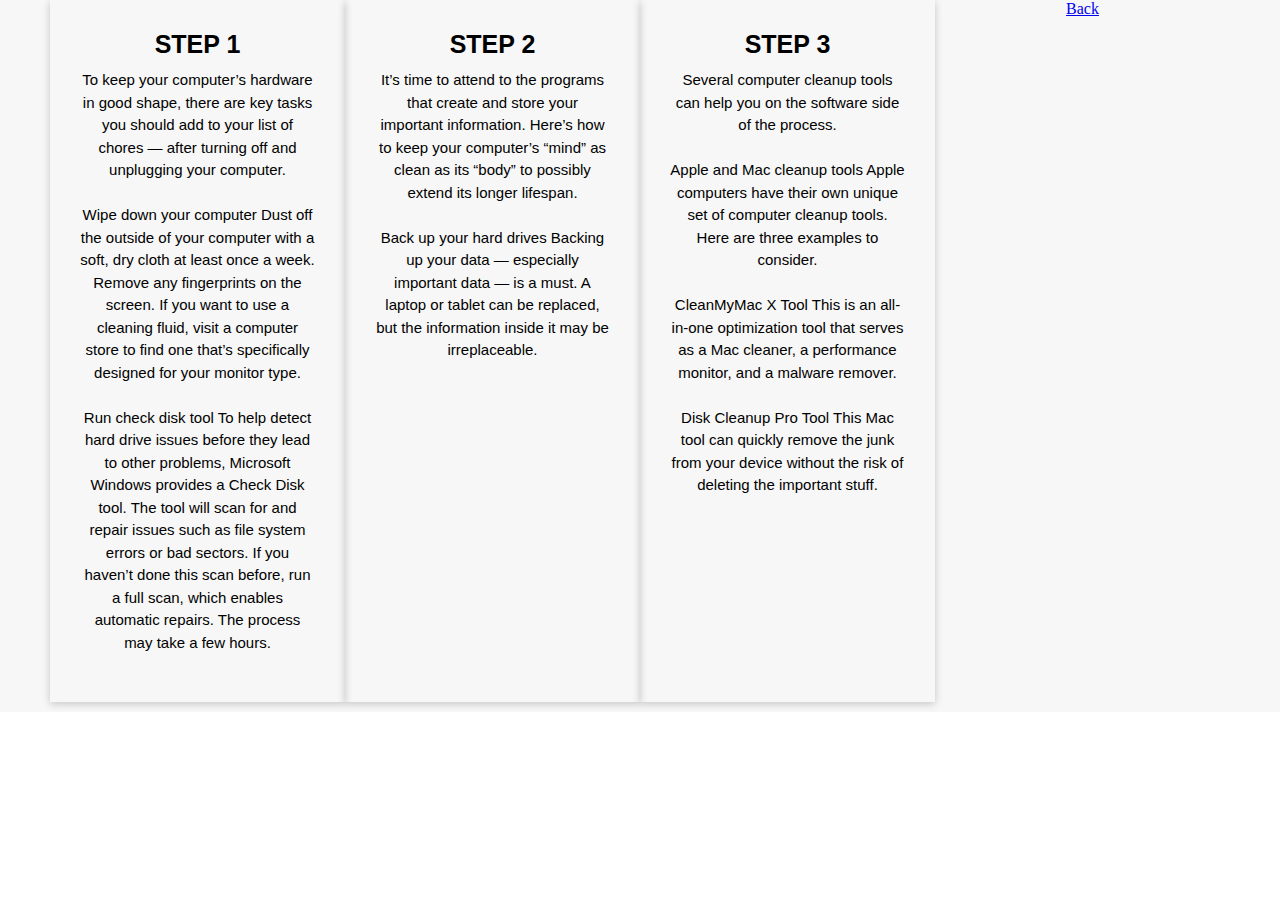
<file: clean.html>
<!DOCTYPE html>
<html lang="en">
  <meta charset="UTF-8" />
    <meta http-equiv="X-UA-Compatible" content="IE=edge" />
    <meta name="viewport" content="width=device-width, initial-scale=1.0" />

  <head>
      
        <title>Website Portfolio</title>
    

    <link rel="stylesheet" href="learn.css" />
  </head>
  <body>
      <div class="container">
          <div class="content-section">
              <div class="card">
                  <h2>STEP 1</h2>
                  <p>To keep your computer’s hardware in good shape, there are key tasks you should add to your list of chores — after turning off and unplugging your computer.
                  <br><br>

Wipe down your computer
Dust off the outside of your computer with a soft, dry cloth at least once a week. Remove any fingerprints on the screen. If you want to use a cleaning fluid, visit a computer store to find one that’s specifically designed for your monitor type.<br><br>

Run check disk tool
To help detect hard drive issues before they lead to other problems, Microsoft Windows provides a Check Disk tool. The tool will scan for and repair issues such as file system errors or bad sectors. If you haven’t done this scan before, run a full scan, which enables automatic repairs. The process may take a few hours.</p>                                                                     
              </div>
              
              <div class="card">
                  <h2>STEP 2</h2>
                  <p>It’s time to attend to the programs that create and store your important information. Here’s how to keep your computer’s “mind” as clean as its “body” to possibly extend its longer lifespan.<br><br>

Back up your hard drives

Backing up your data — especially important data — is a must. A laptop or tablet can be replaced, but the information inside it may be irreplaceable.<br><br>

</p>                                                                     
              </div>
              
              <div class="card">
                  <h2>STEP 3</h2>
                  <p>Several computer cleanup tools can help you on the software side of the process.<br><br>

Apple and Mac cleanup tools
Apple computers have their own unique set of computer cleanup tools. Here are three examples to consider.<br><br>

CleanMyMac X Tool
This is an all-in-one optimization tool that serves as a Mac cleaner, a performance monitor, and a malware remover.<br><br>

Disk Cleanup Pro Tool
This Mac tool can quickly remove the junk from your device without the risk of deleting the important stuff.</p>                                                                     
              </div>
              
               <a href="index.html" class="btn-2">Back</a>          
                                                                               
      </div>
       
      
      
  </body>
</file>
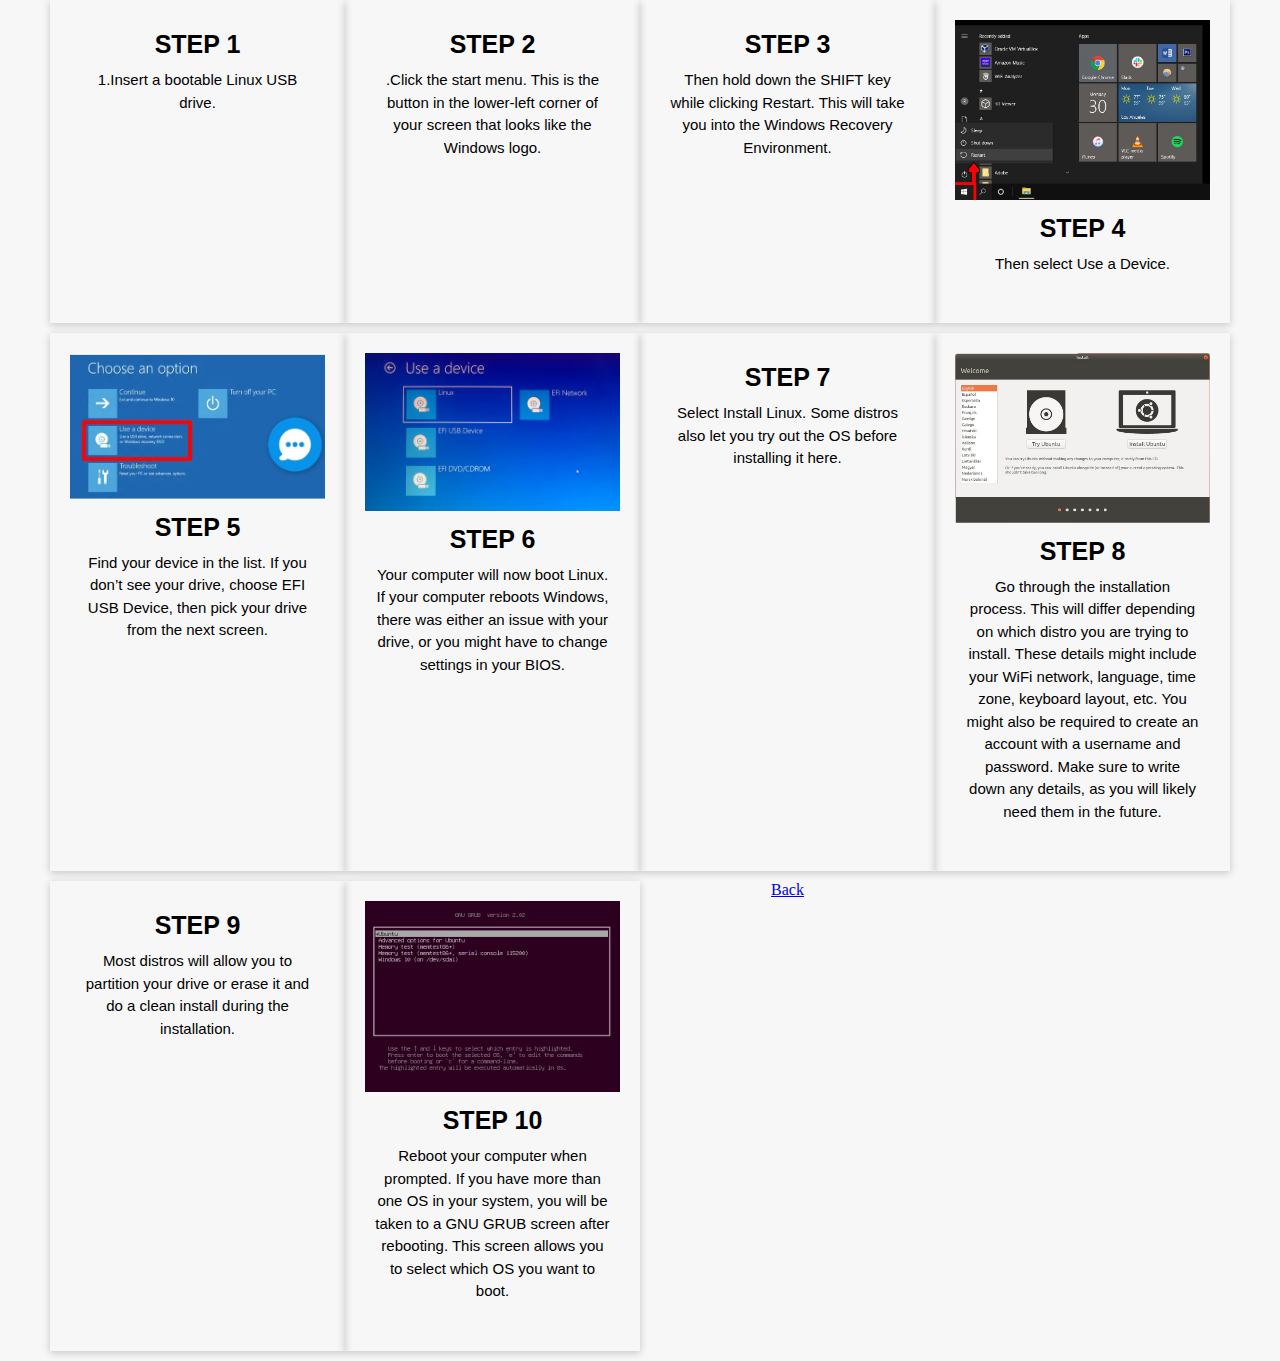
<file: installing.html>
<!DOCTYPE html>
<html lang="en">
  <meta charset="UTF-8" />
    <meta http-equiv="X-UA-Compatible" content="IE=edge" />
    <meta name="viewport" content="width=device-width, initial-scale=1.0" />

  <head>
      
        <title>Website Portfolio</title>
    

    <link rel="stylesheet" href="learn.css" />
  </head>
  <body>
      <div class="container">
          <div class="content-section">
              <div class="card">
                  <h2>STEP 1</h2>
                  <p>1.Insert a bootable Linux USB drive.</p>                                                                     
              </div>
              <div class="card">
                  <h2>STEP 2</h2>
                  <p>.Click the start menu. This is the button in the lower-left corner of your screen that looks like the Windows logo.</p>                                                                     
              </div>    
              <div class="card">
                  <h2>STEP 3</h2>
                  <p>Then hold down the SHIFT key while clicking Restart. This will take you into the Windows Recovery Environment.</p>                                                                     
              </div>      
              
          
              <div class="card">
                  <img src="i4.jpg">
                  <h2>STEP 4</h2>
                  <p>Then select Use a Device.</p>                                                                     
              </div>      
              
               <div class="card">
                  <img src="i5.jpg">
                  <h2>STEP 5</h2>
                  <p>Find your device in the list. If you don’t see your drive, choose EFI USB Device, then pick your drive from the next screen.</p>                                                                     
              </div>        
              
              <div class="card">
                  <img src="i6.jpg">
                  <h2>STEP 6</h2>
                  <p>Your computer will now boot Linux. If your computer reboots Windows, there was either an issue with your drive, or you might have to change settings in your BIOS.</p>                                                                     
              </div>       
              
                <div class="card">
                  <h2>STEP 7</h2>
                  <p>Select Install Linux. Some distros also let you try out the OS before installing it here.</p>                                                                     
              </div>      
              
               <div class="card">
                  <img src="i8.jpg">
                  <h2>STEP 8</h2>
                  <p>Go through the installation process. This will differ depending on which distro you are trying to install. These details might include your WiFi network, language, time zone, keyboard layout, etc. You might also be required to create an account with a username and password. Make sure to write down any details, as you will likely need them in the future.</p>                                                                     
              </div>      
              
               <div class="card">            
                  <h2>STEP 9</h2>
                  <p>Most distros will allow you to partition your drive or erase it and do a clean install during the installation.</p>                                                                     
              </div>      
              
               <div class="card">
                  <img src="i10.jpg">
                  <h2>STEP 10</h2>
                  <p>Reboot your computer when prompted. If you have more than one OS in your system, you will be taken to a GNU GRUB screen after rebooting. This screen allows you to select which OS you want to boot. </p>                                                                     
              </div>      
              
              <a href="index.html" class="btn-2">Back</a>     
                    
                                             
                    
      </div>
       
      
      
  </body>
</file>
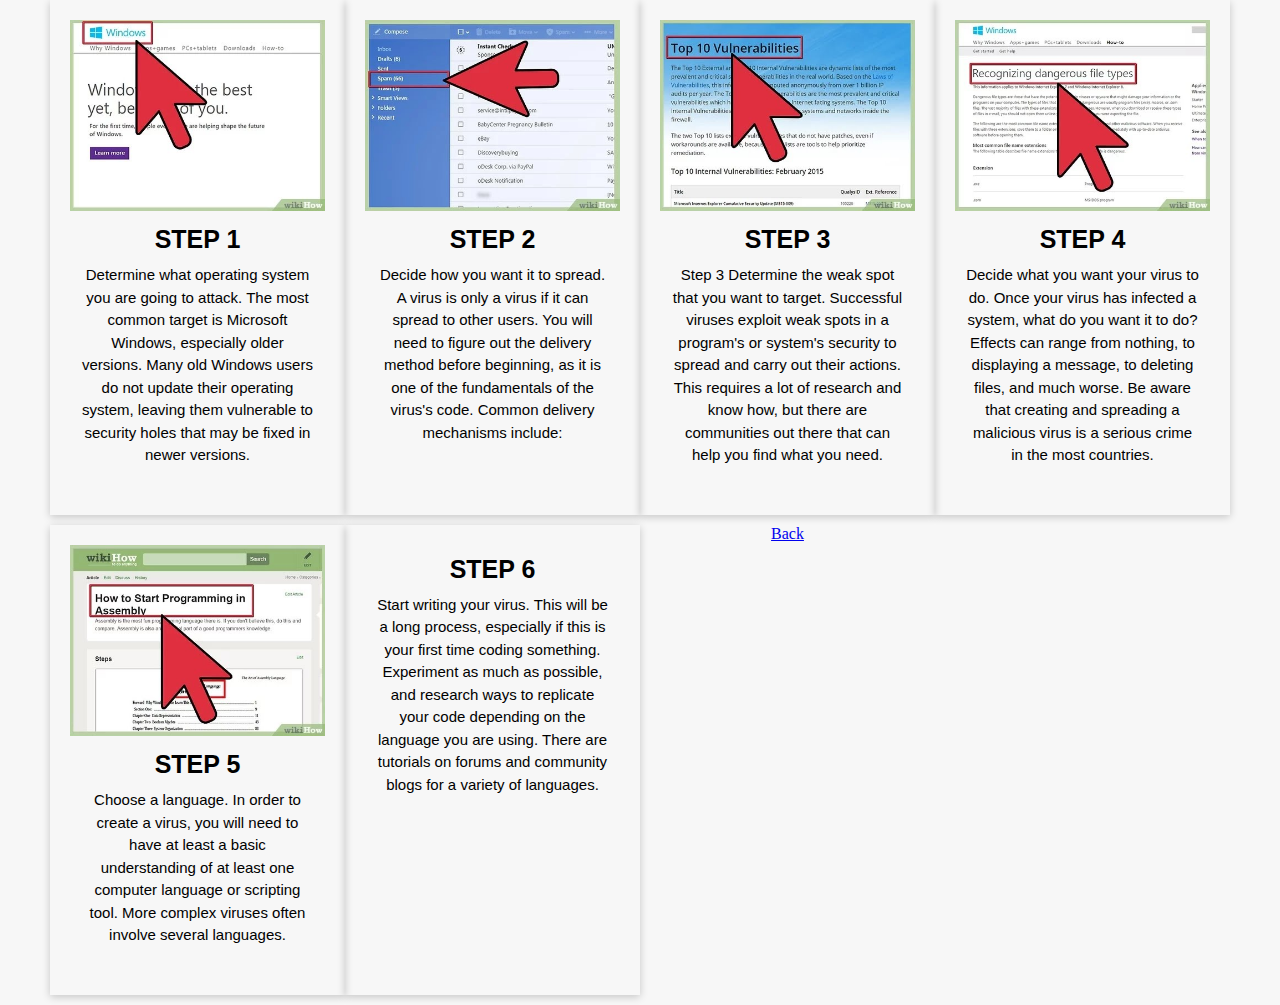
<file: virus.html>
<!DOCTYPE html>
<html lang="en">
  <meta charset="UTF-8" />
    <meta http-equiv="X-UA-Compatible" content="IE=edge" />
    <meta name="viewport" content="width=device-width, initial-scale=1.0" />

  <head>
      
        <title>Website Portfolio</title>
    

    <link rel="stylesheet" href="learn.css" />
  </head>
  <body>
      <div class="container">
          <div class="content-section">
              <div class="card">
                  <img src="L1.jpeg">
                  <h2>STEP 1</h2>
                  <p>Determine what operating system you are going to attack. The most common target is Microsoft Windows, especially older versions. Many old Windows users do not update their operating system, leaving them vulnerable to security holes that may be fixed in newer versions.</p>                                                                     
              </div>
              <div class="card">
                  <img src="L2.jpeg">
                  <h2>STEP 2</h2>
                  <p>Decide how you want it to spread. A virus is only a virus if it can spread to other users. You will need to figure out the delivery method before beginning, as it is one of the fundamentals of the virus's code. Common delivery mechanisms include:</p>                                                                     
              </div>    
              <div class="card">
                  <img src="L3.jpeg">
                  <h2>STEP 3</h2>
                  <p>Step 3 Determine the weak spot that you want to target. Successful viruses exploit weak spots in a program's or system's security to spread and carry out their actions. This requires a lot of research and know how, but there are communities out there that can help you find what you need.</p>                                                                     
              </div>      
              
          
              <div class="card">
                  <img src="L4.jpeg">
                  <h2>STEP 4</h2>
                  <p>Decide what you want your virus to do. Once your virus has infected a system, what do you want it to do? Effects can range from nothing, to displaying a message, to deleting files, and much worse. Be aware that creating and spreading a malicious virus is a serious crime in the most countries.</p>                                                                     
              </div>      
              
               <div class="card">
                  <img src="L5.jpeg">
                  <h2>STEP 5</h2>
                  <p>Choose a language. In order to create a virus, you will need to have at least a basic understanding of at least one computer language or scripting tool. More complex viruses often involve several languages.</p>                                                                     
              </div>        
              
              <div class="card">
                  <h2>STEP 6</h2>
                  <p>Start writing your virus. This will be a long process, especially if this is your first time coding something. Experiment as much as possible, and research ways to replicate your code depending on the language you are using. There are tutorials on forums and community blogs for a variety of languages.</p>                                                                     
              </div>           
              
               <a href="index.html" class="btn-2">Back</a>     
                                             
                    
      </div>
       
      
      
  </body>
</file>
<file: learn.css>
*{
    margin: 0px;
    padding: 0px;
    box-sizing: border-box;    
}

.container {
    background-color: #f7f7f7;
    
    padding: 0px 50px;
}

.content-section {
    display: grid;
    grid-template-columns: 1fr;
    text-align: center;
}

.content-section .card{
    padding: 20px;
    margin-bottom: 10px;
    box-shadow: 0px 2px 8px 0px rgba(0,0,0,0.2);
}

.content-section .card img {
    width: 100%;
    height: auto;
}

.content-section .card h2{
    margin: 10px 0px;
    font-size: 25px;
    color: #1662al;
    font-family: sans-serif;
}

.content-section .card p{
    font-size: 15px;
    line-height: 1.5;
    padding: 0px 10px;
    margin-bottom: 28px;
    font-family: sans-serif;
}

..btn-2 {
  font-size: 1.7rem;
  color: var(--yellow);
  display: flex;
  justify-content: center;
  text-decoration: none;
}

@media screen and (min-width: 768px){
    .content-section {
        
        grid-template-columns: 1fr 1fr;
    }
}

@media screen and (min-width: 992px){
    .content-section {
        
        grid-template-columns: 1fr 1fr 1fr;
    }
}

@media screen and (min-width: 1200px){
    .content-section {
        
        grid-template-columns: 1fr 1fr 1fr 1fr;
    }
}
</file>
